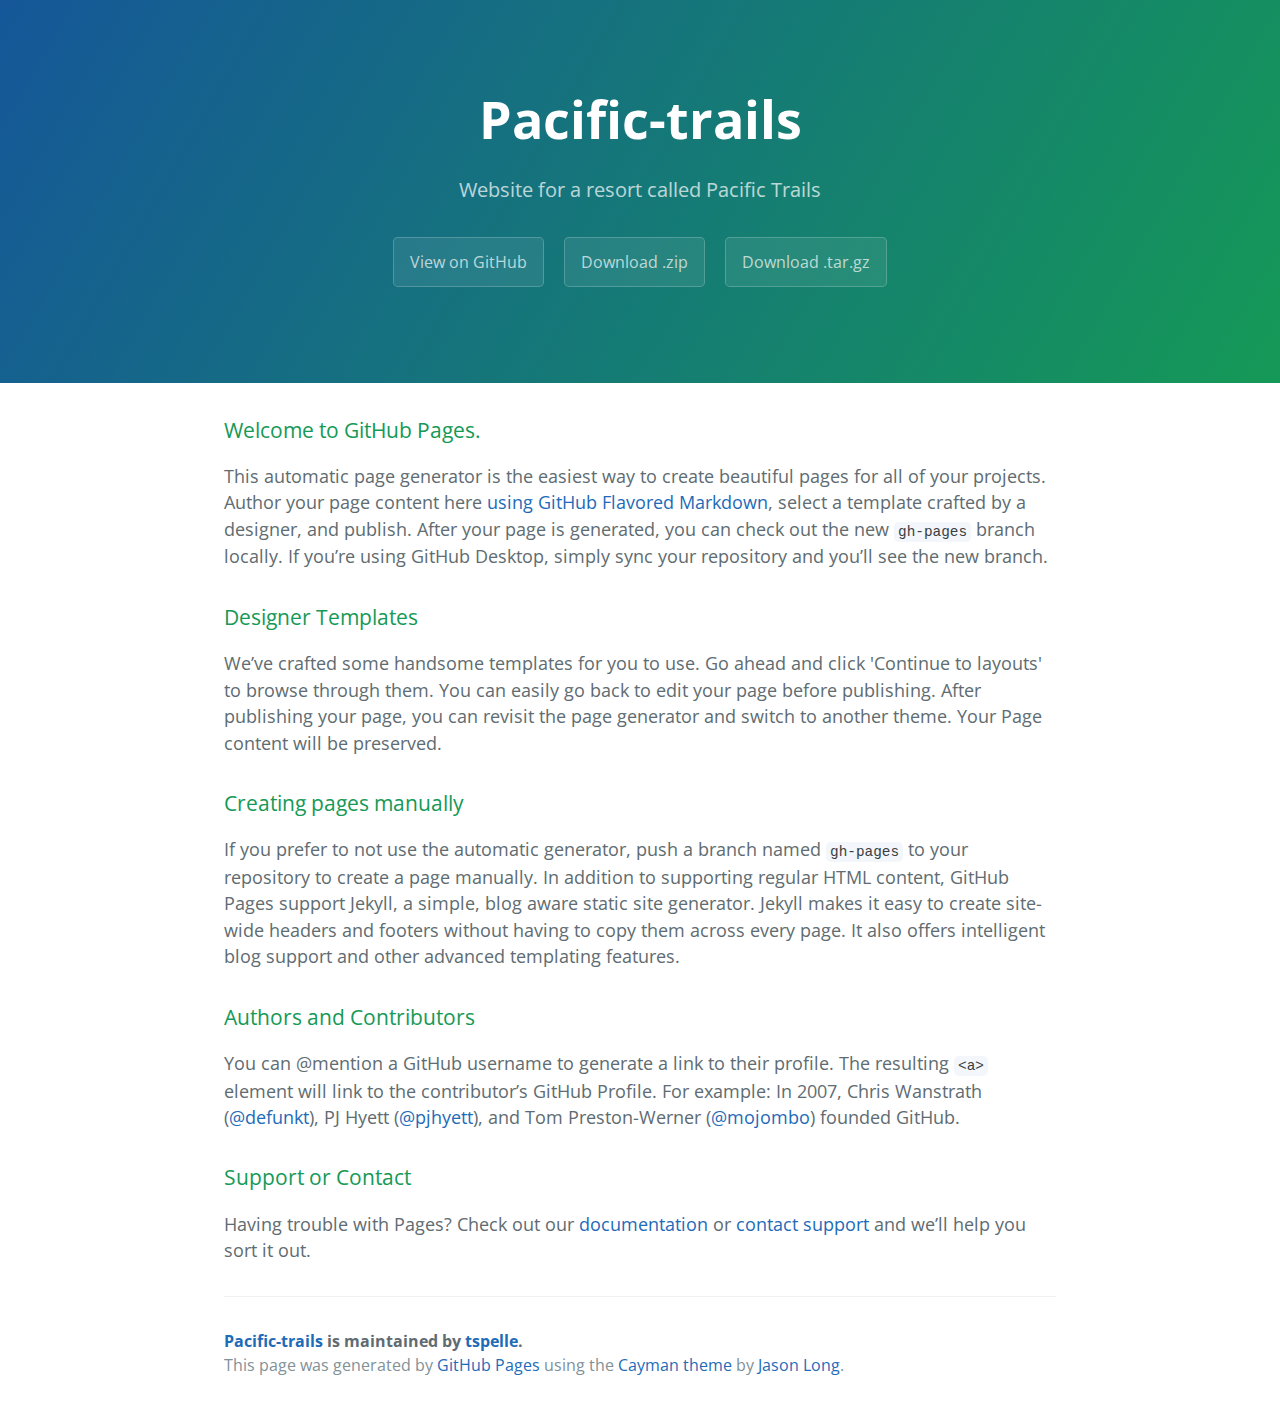
<file: index.html>
<!DOCTYPE html>
<html lang="en-us">
  <head>
    <meta charset="UTF-8">
    <title>Pacific-trails by tspelle</title>
    <meta name="viewport" content="width=device-width, initial-scale=1">
    <link rel="stylesheet" type="text/css" href="stylesheets/normalize.css" media="screen">
    <link href='https://fonts.googleapis.com/css?family=Open+Sans:400,700' rel='stylesheet' type='text/css'>
    <link rel="stylesheet" type="text/css" href="stylesheets/stylesheet.css" media="screen">
    <link rel="stylesheet" type="text/css" href="stylesheets/github-light.css" media="screen">
  </head>
  <body>
    <section class="page-header">
      <h1 class="project-name">Pacific-trails</h1>
      <h2 class="project-tagline">Website for a resort called Pacific Trails</h2>
      <a href="https://github.com/tspelle/Pacific-Trails" class="btn">View on GitHub</a>
      <a href="https://github.com/tspelle/Pacific-Trails/zipball/master" class="btn">Download .zip</a>
      <a href="https://github.com/tspelle/Pacific-Trails/tarball/master" class="btn">Download .tar.gz</a>
    </section>

    <section class="main-content">
      <h3>
<a id="welcome-to-github-pages" class="anchor" href="#welcome-to-github-pages" aria-hidden="true"><span aria-hidden="true" class="octicon octicon-link"></span></a>Welcome to GitHub Pages.</h3>

<p>This automatic page generator is the easiest way to create beautiful pages for all of your projects. Author your page content here <a href="https://guides.github.com/features/mastering-markdown/">using GitHub Flavored Markdown</a>, select a template crafted by a designer, and publish. After your page is generated, you can check out the new <code>gh-pages</code> branch locally. If you’re using GitHub Desktop, simply sync your repository and you’ll see the new branch.</p>

<h3>
<a id="designer-templates" class="anchor" href="#designer-templates" aria-hidden="true"><span aria-hidden="true" class="octicon octicon-link"></span></a>Designer Templates</h3>

<p>We’ve crafted some handsome templates for you to use. Go ahead and click 'Continue to layouts' to browse through them. You can easily go back to edit your page before publishing. After publishing your page, you can revisit the page generator and switch to another theme. Your Page content will be preserved.</p>

<h3>
<a id="creating-pages-manually" class="anchor" href="#creating-pages-manually" aria-hidden="true"><span aria-hidden="true" class="octicon octicon-link"></span></a>Creating pages manually</h3>

<p>If you prefer to not use the automatic generator, push a branch named <code>gh-pages</code> to your repository to create a page manually. In addition to supporting regular HTML content, GitHub Pages support Jekyll, a simple, blog aware static site generator. Jekyll makes it easy to create site-wide headers and footers without having to copy them across every page. It also offers intelligent blog support and other advanced templating features.</p>

<h3>
<a id="authors-and-contributors" class="anchor" href="#authors-and-contributors" aria-hidden="true"><span aria-hidden="true" class="octicon octicon-link"></span></a>Authors and Contributors</h3>

<p>You can @mention a GitHub username to generate a link to their profile. The resulting <code>&lt;a&gt;</code> element will link to the contributor’s GitHub Profile. For example: In 2007, Chris Wanstrath (<a href="https://github.com/defunkt" class="user-mention">@defunkt</a>), PJ Hyett (<a href="https://github.com/pjhyett" class="user-mention">@pjhyett</a>), and Tom Preston-Werner (<a href="https://github.com/mojombo" class="user-mention">@mojombo</a>) founded GitHub.</p>

<h3>
<a id="support-or-contact" class="anchor" href="#support-or-contact" aria-hidden="true"><span aria-hidden="true" class="octicon octicon-link"></span></a>Support or Contact</h3>

<p>Having trouble with Pages? Check out our <a href="https://help.github.com/pages">documentation</a> or <a href="https://github.com/contact">contact support</a> and we’ll help you sort it out.</p>

      <footer class="site-footer">
        <span class="site-footer-owner"><a href="https://github.com/tspelle/Pacific-Trails">Pacific-trails</a> is maintained by <a href="https://github.com/tspelle">tspelle</a>.</span>

        <span class="site-footer-credits">This page was generated by <a href="https://pages.github.com">GitHub Pages</a> using the <a href="https://github.com/jasonlong/cayman-theme">Cayman theme</a> by <a href="https://twitter.com/jasonlong">Jason Long</a>.</span>
      </footer>

    </section>

  
  </body>
</html>
</file>
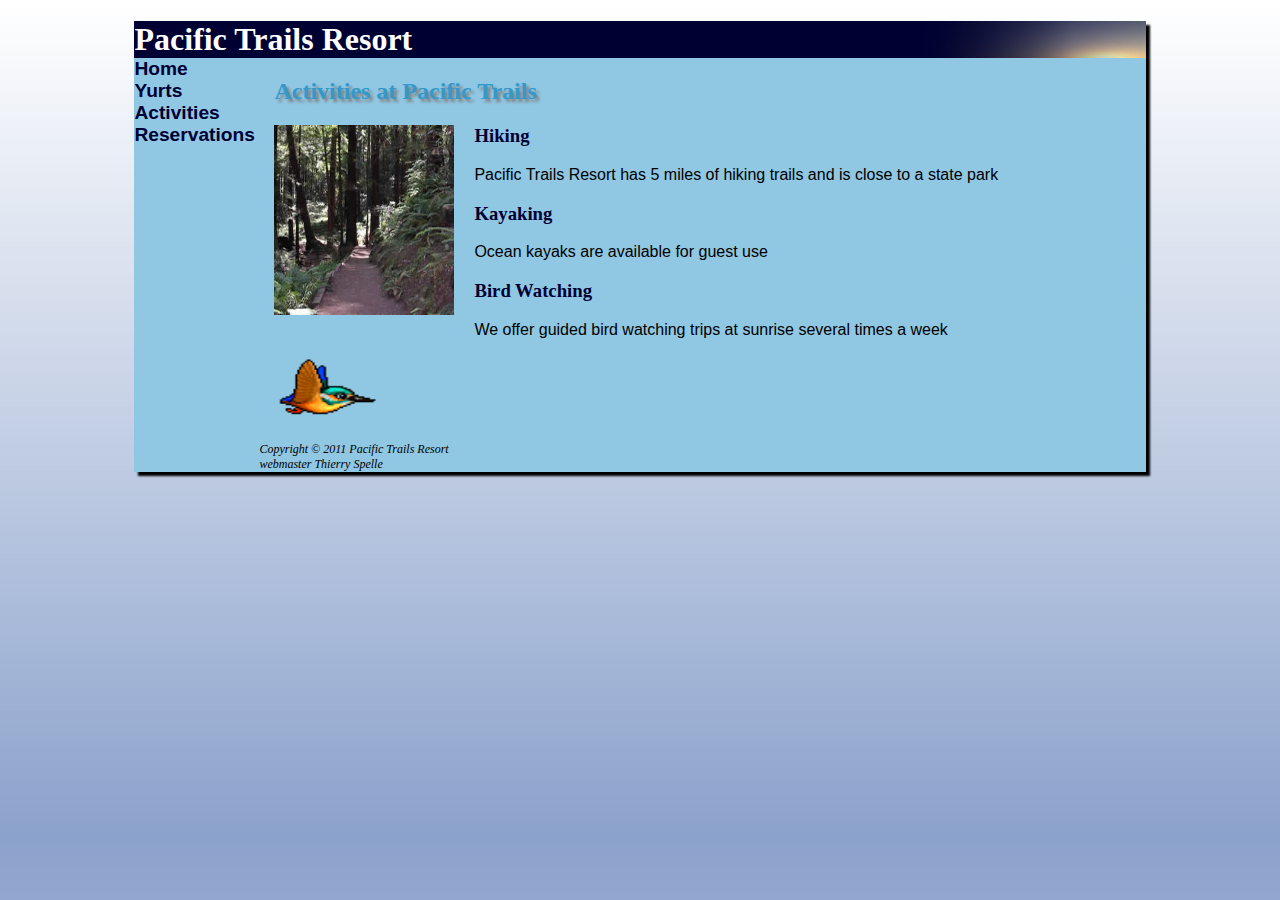
<file: activities.html>
<!DOCTYPE html>
<html lang="en">
    
<head>
    <title>Activities</title>
    <meta charset="utf-8">
    <meta name="description" content="Website for Pacific Trails Resort-Activities page" />
    <link rel="stylesheet" type="text/css" href="pacific.css">
    <link rel="shortcut icon" href="favicon.ico" type="image/ico"/>
</head>

<body>
     <div class="wrapper">
        <h1>Pacific Trails Resort</h1>
    
        <nav>
            <ul>
                <li><a href="index.html">Home</a></li>
                <li><a href="yurts.html">Yurts</a></li>
                <li><a href="activities.html">Activities</a></li>
                <li><a href="reservations.html">Reservations</a></li>
            </ul>        
        </nav>
    
        <div class="content">
            <h2>Activities at Pacific Trails</h2>
            
            <p><img src="trail.jpg" alt="Trails" class="imageleft"  width="180" height="190"></p>
             
            <h3>Hiking</h3>
            <p>Pacific Trails Resort has 5 miles of hiking trails and is close to a state park</p>
            <h3>Kayaking</h3>
            <p>Ocean kayaks are available for guest use</p>
            <h3>Bird Watching</h3>
            <p>We offer guided bird watching trips at sunrise several times a week</p>
                        
            <div id="banner">
                <p><img src="little-bird.gif" alt="Trails" width="130" height="90"></p>
            </div>
            
            <div class="footer">
                <p>Copyright &copy; 2011 Pacific Trails Resort<br>
                    webmaster Thierry Spelle</p>
            </div>
        </div>
    </div>
    
</body>
    
</html>
</file>
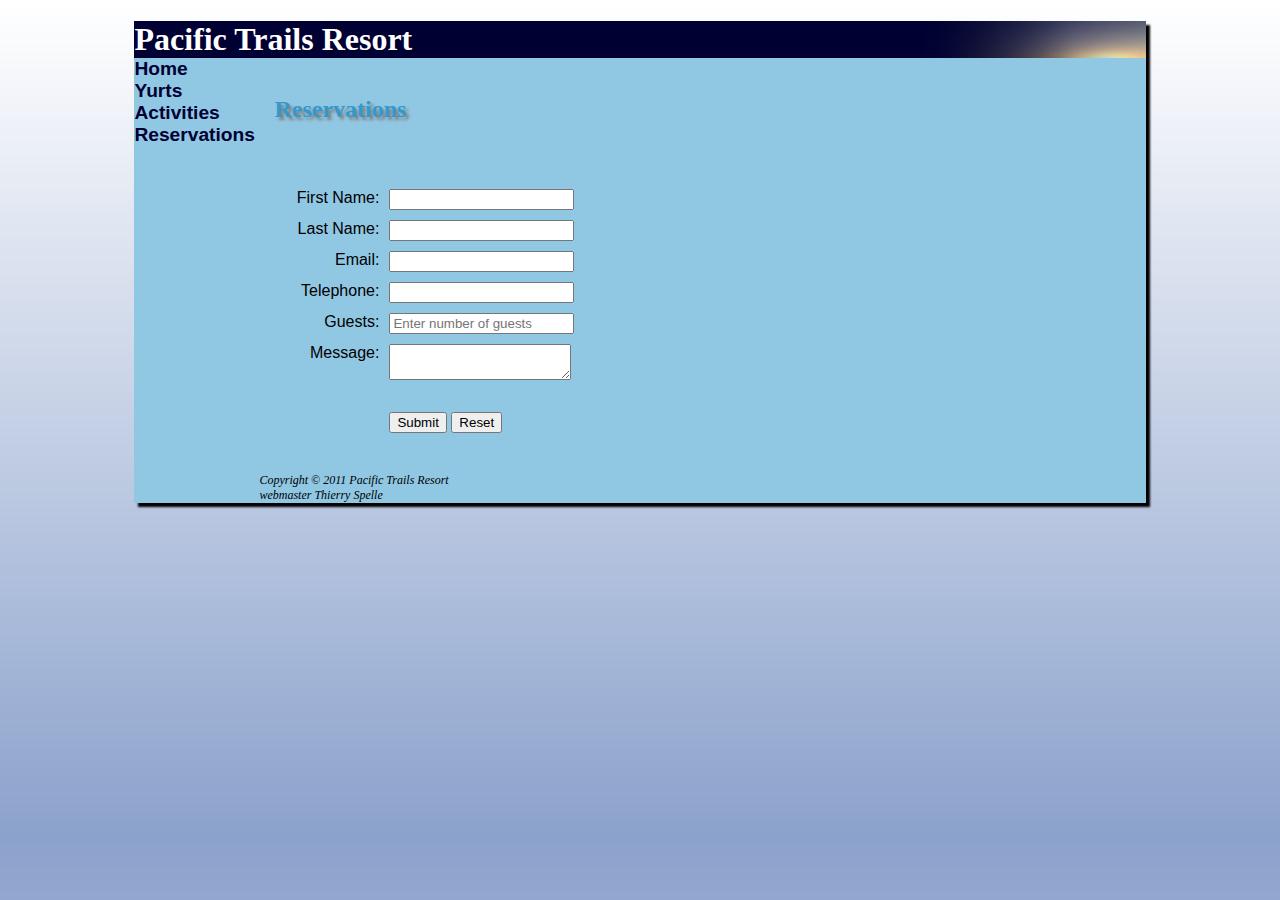
<file: reservations.html>
<!DOCTYPE html>
<html lang="en">
    
<head>
    <title>Reservations</title>
    <meta charset="utf-8">
    <meta name="description" content="Website for Pacific Trails Resort-Reservations page with contact form"/>
    <link rel="stylesheet" type="text/css" href="pacific.css">
    <link rel="shortcut icon" href="favicon.ico" type="image/ico"/>
</head>
    
<body>
    <div class="wrapper">
        <h1>Pacific Trails Resort</h1>
       
        <nav>
            <ul>
                <li><a href="index.html">Home</a></li>
                <li><a href="yurts.html">Yurts</a></li>
                <li><a href="activities.html">Activities</a></li>
                <li><a href="reservations.html">Reservations</a></li>
            </ul>
        </nav>
        
        <div class="content">
            <br>
            <h2>Reservations</h2>  
            <br><br>
                        
            <form method="post" id="myForm" action="contact.php">
            <div>
                <label for="firstName">First Name:</label>
                <input type="text" name="firstName" id="firstName">
            </div>
        
            <div>
                <label for="lastName">Last Name:</label>
                <input type="text" name="lastName" id="lastName">
            </div>

            <div>
                <label for="email">Email:</label>
                <input type="email" name="email" id="email">
            </div>
                
            <div>
                <label for="telNber">Telephone:</label>
                <input type="tel" name="telNber" id="telNber" maxlength="13">
            </div>
                
            <div>
                <label for="number">Guests:</label>
                <input type="number" name="number" id="number" maxlength="2" placeholder="Enter number of guests">
            </div>
        
            <div>
                <label for="message">Message:</label>
                <textarea name="message" id="message" rows="2" cols="20"></textarea>
            </div>
        
            <br>
                
            <div id="mySubmit">
                <input type="submit" value="Submit">
                <input type="Reset" value="Reset">
            </div>                
            </form>
            
            <br>
            
            <div class="footer">
                <p>Copyright &copy; 2011 Pacific Trails Resort<br>
                   webmaster Thierry Spelle</p>
            </div>
        </div>
    </div>
    
</body>
</html>
</file>
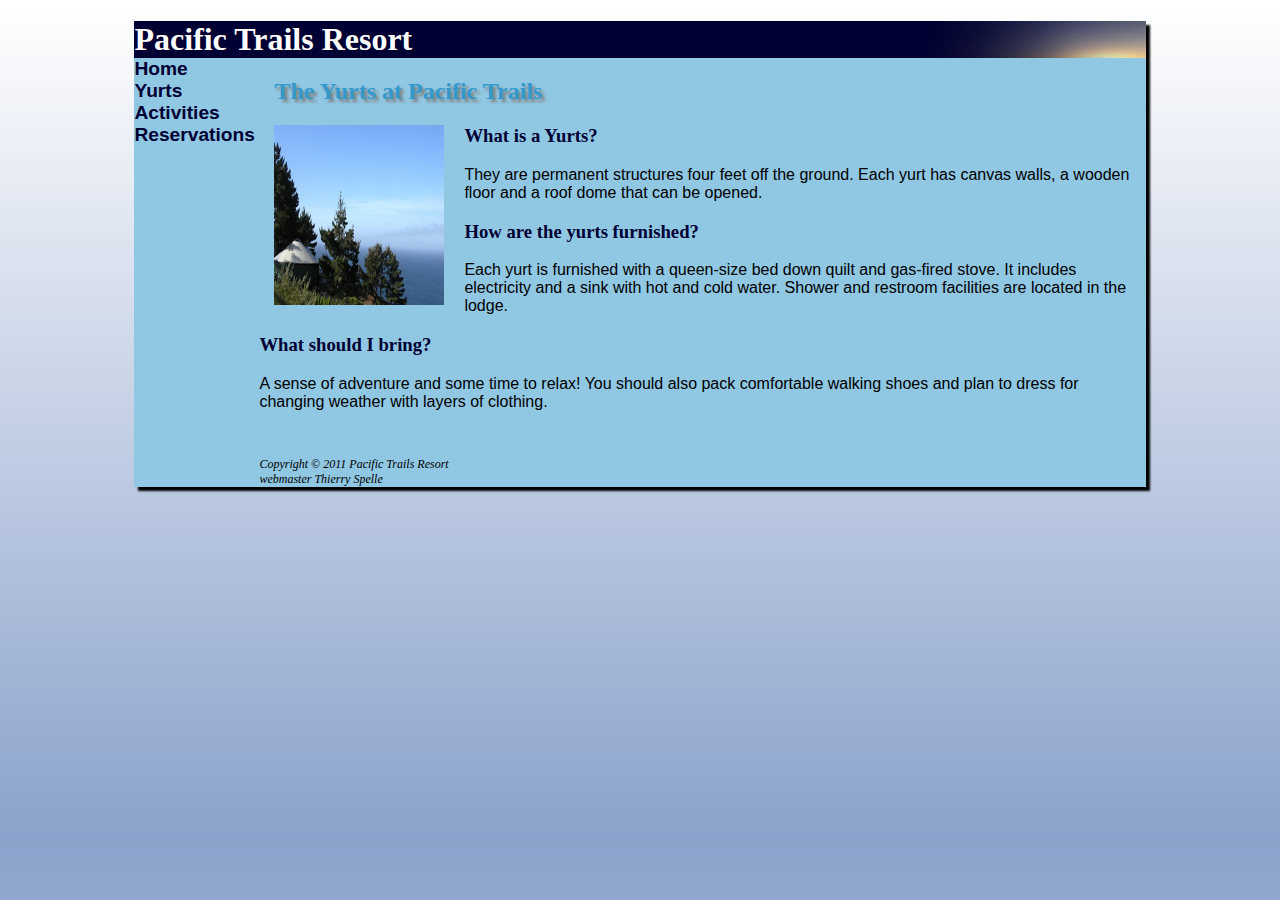
<file: yurts.html>
<!DOCTYPE html>
<html lang="en">
    
<head>
    <title>Yurts</title>
    <meta charset="utf-8">
    <meta name="description" content="Website for Pacific Trails Resort-Yurts page" />
    <link rel="stylesheet" type="text/css" href="pacific.css">
    <link rel="shortcut icon" href="favicon.ico" type="image/ico"/>
</head>

<body>
     <div class="wrapper">
        <h1>Pacific Trails Resort</h1>
    
        <nav>
            <ul>
                <li><a href="index.html">Home</a></li>
                <li><a href="yurts.html">Yurts</a></li>
                <li><a href="activities.html">Activities</a></li>
                <li><a href="reservations.html">Reservations</a></li>
            </ul>        
        </nav>
    
        <div class="content">
            <h2>The Yurts at Pacific Trails</h2>
            
            <p><img src="yurt.jpg" alt="Yurt" class="imageleft"  width="170" height="180"></p>
             
              <h3>What is a Yurts?</h3>
            <p>They are permanent structures four feet off the ground. Each yurt has canvas walls, a wooden floor
                and a roof dome that can be opened.</p>
            <h3>How are the yurts furnished?</h3>
            <p>Each yurt is furnished with a queen-size bed down quilt and gas-fired stove. It includes electricity
                and a sink with hot and cold water. Shower and restroom facilities are located in the lodge.</p>
            <h3>What should I bring?</h3>
            <p>A sense of adventure and some time to relax! You should also pack comfortable walking shoes and plan
                to dress for changing weather with layers of clothing.</p><br>
        
            <div class="footer">
                <p>Copyright &copy; 2011 Pacific Trails Resort<br>
                    webmaster Thierry Spelle</p>
            </div>
        </div>
    </div>
    
</body>
    
</html>
</file>
<file: stylesheets/stylesheet.css>
* {
  box-sizing: border-box; }

body {
  padding: 0;
  margin: 0;
  font-family: "Open Sans", "Helvetica Neue", Helvetica, Arial, sans-serif;
  font-size: 16px;
  line-height: 1.5;
  color: #606c71; }

a {
  color: #1e6bb8;
  text-decoration: none; }
  a:hover {
    text-decoration: underline; }

.btn {
  display: inline-block;
  margin-bottom: 1rem;
  color: rgba(255, 255, 255, 0.7);
  background-color: rgba(255, 255, 255, 0.08);
  border-color: rgba(255, 255, 255, 0.2);
  border-style: solid;
  border-width: 1px;
  border-radius: 0.3rem;
  transition: color 0.2s, background-color 0.2s, border-color 0.2s; }
  .btn + .btn {
    margin-left: 1rem; }

.btn:hover {
  color: rgba(255, 255, 255, 0.8);
  text-decoration: none;
  background-color: rgba(255, 255, 255, 0.2);
  border-color: rgba(255, 255, 255, 0.3); }

@media screen and (min-width: 64em) {
  .btn {
    padding: 0.75rem 1rem; } }

@media screen and (min-width: 42em) and (max-width: 64em) {
  .btn {
    padding: 0.6rem 0.9rem;
    font-size: 0.9rem; } }

@media screen and (max-width: 42em) {
  .btn {
    display: block;
    width: 100%;
    padding: 0.75rem;
    font-size: 0.9rem; }
    .btn + .btn {
      margin-top: 1rem;
      margin-left: 0; } }

.page-header {
  color: #fff;
  text-align: center;
  background-color: #159957;
  background-image: linear-gradient(120deg, #155799, #159957); }

@media screen and (min-width: 64em) {
  .page-header {
    padding: 5rem 6rem; } }

@media screen and (min-width: 42em) and (max-width: 64em) {
  .page-header {
    padding: 3rem 4rem; } }

@media screen and (max-width: 42em) {
  .page-header {
    padding: 2rem 1rem; } }

.project-name {
  margin-top: 0;
  margin-bottom: 0.1rem; }

@media screen and (min-width: 64em) {
  .project-name {
    font-size: 3.25rem; } }

@media screen and (min-width: 42em) and (max-width: 64em) {
  .project-name {
    font-size: 2.25rem; } }

@media screen and (max-width: 42em) {
  .project-name {
    font-size: 1.75rem; } }

.project-tagline {
  margin-bottom: 2rem;
  font-weight: normal;
  opacity: 0.7; }

@media screen and (min-width: 64em) {
  .project-tagline {
    font-size: 1.25rem; } }

@media screen and (min-width: 42em) and (max-width: 64em) {
  .project-tagline {
    font-size: 1.15rem; } }

@media screen and (max-width: 42em) {
  .project-tagline {
    font-size: 1rem; } }

.main-content :first-child {
  margin-top: 0; }
.main-content img {
  max-width: 100%; }
.main-content h1, .main-content h2, .main-content h3, .main-content h4, .main-content h5, .main-content h6 {
  margin-top: 2rem;
  margin-bottom: 1rem;
  font-weight: normal;
  color: #159957; }
.main-content p {
  margin-bottom: 1em; }
.main-content code {
  padding: 2px 4px;
  font-family: Consolas, "Liberation Mono", Menlo, Courier, monospace;
  font-size: 0.9rem;
  color: #383e41;
  background-color: #f3f6fa;
  border-radius: 0.3rem; }
.main-content pre {
  padding: 0.8rem;
  margin-top: 0;
  margin-bottom: 1rem;
  font: 1rem Consolas, "Liberation Mono", Menlo, Courier, monospace;
  color: #567482;
  word-wrap: normal;
  background-color: #f3f6fa;
  border: solid 1px #dce6f0;
  border-radius: 0.3rem; }
  .main-content pre > code {
    padding: 0;
    margin: 0;
    font-size: 0.9rem;
    color: #567482;
    word-break: normal;
    white-space: pre;
    background: transparent;
    border: 0; }
.main-content .highlight {
  margin-bottom: 1rem; }
  .main-content .highlight pre {
    margin-bottom: 0;
    word-break: normal; }
.main-content .highlight pre, .main-content pre {
  padding: 0.8rem;
  overflow: auto;
  font-size: 0.9rem;
  line-height: 1.45;
  border-radius: 0.3rem; }
.main-content pre code, .main-content pre tt {
  display: inline;
  max-width: initial;
  padding: 0;
  margin: 0;
  overflow: initial;
  line-height: inherit;
  word-wrap: normal;
  background-color: transparent;
  border: 0; }
  .main-content pre code:before, .main-content pre code:after, .main-content pre tt:before, .main-content pre tt:after {
    content: normal; }
.main-content ul, .main-content ol {
  margin-top: 0; }
.main-content blockquote {
  padding: 0 1rem;
  margin-left: 0;
  color: #819198;
  border-left: 0.3rem solid #dce6f0; }
  .main-content blockquote > :first-child {
    margin-top: 0; }
  .main-content blockquote > :last-child {
    margin-bottom: 0; }
.main-content table {
  display: block;
  width: 100%;
  overflow: auto;
  word-break: normal;
  word-break: keep-all; }
  .main-content table th {
    font-weight: bold; }
  .main-content table th, .main-content table td {
    padding: 0.5rem 1rem;
    border: 1px solid #e9ebec; }
.main-content dl {
  padding: 0; }
  .main-content dl dt {
    padding: 0;
    margin-top: 1rem;
    font-size: 1rem;
    font-weight: bold; }
  .main-content dl dd {
    padding: 0;
    margin-bottom: 1rem; }
.main-content hr {
  height: 2px;
  padding: 0;
  margin: 1rem 0;
  background-color: #eff0f1;
  border: 0; }

@media screen and (min-width: 64em) {
  .main-content {
    max-width: 64rem;
    padding: 2rem 6rem;
    margin: 0 auto;
    font-size: 1.1rem; } }

@media screen and (min-width: 42em) and (max-width: 64em) {
  .main-content {
    padding: 2rem 4rem;
    font-size: 1.1rem; } }

@media screen and (max-width: 42em) {
  .main-content {
    padding: 2rem 1rem;
    font-size: 1rem; } }

.site-footer {
  padding-top: 2rem;
  margin-top: 2rem;
  border-top: solid 1px #eff0f1; }

.site-footer-owner {
  display: block;
  font-weight: bold; }

.site-footer-credits {
  color: #819198; }

@media screen and (min-width: 64em) {
  .site-footer {
    font-size: 1rem; } }

@media screen and (min-width: 42em) and (max-width: 64em) {
  .site-footer {
    font-size: 1rem; } }

@media screen and (max-width: 42em) {
  .site-footer {
    font-size: 0.9rem; } }
</file>
<file: stylesheets/github-light.css>
/*
The MIT License (MIT)

Copyright (c) 2016 GitHub, Inc.

Permission is hereby granted, free of charge, to any person obtaining a copy
of this software and associated documentation files (the "Software"), to deal
in the Software without restriction, including without limitation the rights
to use, copy, modify, merge, publish, distribute, sublicense, and/or sell
copies of the Software, and to permit persons to whom the Software is
furnished to do so, subject to the following conditions:

The above copyright notice and this permission notice shall be included in all
copies or substantial portions of the Software.

THE SOFTWARE IS PROVIDED "AS IS", WITHOUT WARRANTY OF ANY KIND, EXPRESS OR
IMPLIED, INCLUDING BUT NOT LIMITED TO THE WARRANTIES OF MERCHANTABILITY,
FITNESS FOR A PARTICULAR PURPOSE AND NONINFRINGEMENT. IN NO EVENT SHALL THE
AUTHORS OR COPYRIGHT HOLDERS BE LIABLE FOR ANY CLAIM, DAMAGES OR OTHER
LIABILITY, WHETHER IN AN ACTION OF CONTRACT, TORT OR OTHERWISE, ARISING FROM,
OUT OF OR IN CONNECTION WITH THE SOFTWARE OR THE USE OR OTHER DEALINGS IN THE
SOFTWARE.

*/

.pl-c /* comment */ {
  color: #969896;
}

.pl-c1 /* constant, variable.other.constant, support, meta.property-name, support.constant, support.variable, meta.module-reference, markup.raw, meta.diff.header */,
.pl-s .pl-v /* string variable */ {
  color: #0086b3;
}

.pl-e /* entity */,
.pl-en /* entity.name */ {
  color: #795da3;
}

.pl-smi /* variable.parameter.function, storage.modifier.package, storage.modifier.import, storage.type.java, variable.other */,
.pl-s .pl-s1 /* string source */ {
  color: #333;
}

.pl-ent /* entity.name.tag */ {
  color: #63a35c;
}

.pl-k /* keyword, storage, storage.type */ {
  color: #a71d5d;
}

.pl-s /* string */,
.pl-pds /* punctuation.definition.string, string.regexp.character-class */,
.pl-s .pl-pse .pl-s1 /* string punctuation.section.embedded source */,
.pl-sr /* string.regexp */,
.pl-sr .pl-cce /* string.regexp constant.character.escape */,
.pl-sr .pl-sre /* string.regexp source.ruby.embedded */,
.pl-sr .pl-sra /* string.regexp string.regexp.arbitrary-repitition */ {
  color: #183691;
}

.pl-v /* variable */ {
  color: #ed6a43;
}

.pl-id /* invalid.deprecated */ {
  color: #b52a1d;
}

.pl-ii /* invalid.illegal */ {
  color: #f8f8f8;
  background-color: #b52a1d;
}

.pl-sr .pl-cce /* string.regexp constant.character.escape */ {
  font-weight: bold;
  color: #63a35c;
}

.pl-ml /* markup.list */ {
  color: #693a17;
}

.pl-mh /* markup.heading */,
.pl-mh .pl-en /* markup.heading entity.name */,
.pl-ms /* meta.separator */ {
  font-weight: bold;
  color: #1d3e81;
}

.pl-mq /* markup.quote */ {
  color: #008080;
}

.pl-mi /* markup.italic */ {
  font-style: italic;
  color: #333;
}

.pl-mb /* markup.bold */ {
  font-weight: bold;
  color: #333;
}

.pl-md /* markup.deleted, meta.diff.header.from-file */ {
  color: #bd2c00;
  background-color: #ffecec;
}

.pl-mi1 /* markup.inserted, meta.diff.header.to-file */ {
  color: #55a532;
  background-color: #eaffea;
}

.pl-mdr /* meta.diff.range */ {
  font-weight: bold;
  color: #795da3;
}

.pl-mo /* meta.output */ {
  color: #1d3e81;
}
</file>
<file: pacific.css>
body {background-image:url('background.jpg'); font-family:Arial, Helvetica, sans-serif; background-color:white}

dt {font-weight:bold}

h1 {background:url('sunset.jpg') no-repeat top right; background-color:#000033; color:white; font-family:Georgia,
    "Times New Roman", serif; margin-bottom:0; }

h2 {color:#3399CC; font-family:Georgia, "Times New Roman", serif; text-shadow: 3px 3px 3px gray}

h3 {color:#000033; font-family:Georgia, "Times New Roman", serif}

input, textarea { margin-top: 10px; }

label {float:left; width: 120px; text-align:right; padding-right:10px; margin-top:10px}

nav {float: left; width: 120px; margin-right:20px; font-size:1.2em}
nav ul {list-style-type:none; font-weight:bold; padding-left: 0; padding-top: 0; margin-top: 0}

a {text-decoration:none}
a:link {color:#000033}
a:visited {color:#344873}
a:hover {color:white}

#contact {font-size:90%}

#mySubmit {margin-left: 130px; padding-bottom: 10px; }

#listpos {list-style-position:inside}

.content {margin-left: 125px}

.footer {font-size:75%; font-style:italic; font-family:Georgia, "Times New Roman", Times, serif}

.imageleft {float:left; margin-right:20px; margin-bottom:10px}

.resort {color:#000033; font-weight:bold}

.textsize {font-size:75%}

.wrapper {background-color:#90C7E3; box-shadow: 4px 4px 2px; width:80%; margin:auto; min-width:960px}


/* Little bird flying from left to right */
@keyframes mybanner
{
0%    {left:0px; top:0px;}
80%  {left:2000px; top:0px;}
}

@-moz-keyframes mybanner            /* Firefox */
{
0%    {left:0px; top:0px;}
80%  {left:2000px; top:0px;}
}

@-webkit-keyframes mybanner         /* Safari and Chrome */
{
0%    {left:0px; top:0px;}
100%  {left:2000px; top:0px;}
} 

#banner
{
width:300px;
height:75px;
position:relative;
    
/* animation part */
animation-name: mybanner;
animation-duration: 15s;
animation-timing-function: ease-out;
animation-delay: 0s;
animation-iteration-count:1 ;
animation-direction: normal;
animation-play-state: running;

-moz-animation-name: mybanner;         /* Firefox */
-moz-animation-duration: 15s;
-moz-animation-timing-function: linear;
-moz-animation-delay: 0s;
-moz-animation-iteration-count:1;
-moz-animation-direction: normal;
-moz-animation-play-state: running;

-webkit-animation-name: mybanner;       /* Safari and Chrome */
-webkit-animation-duration: 15s;
-webkit-animation-timing-function: ease-out;
-webkit-animation-delay: 0s;
-webkit-animation-iteration-count:1;
-webkit-animation-direction: normal;
-webkit-animation-play-state: running;

}
</file>
